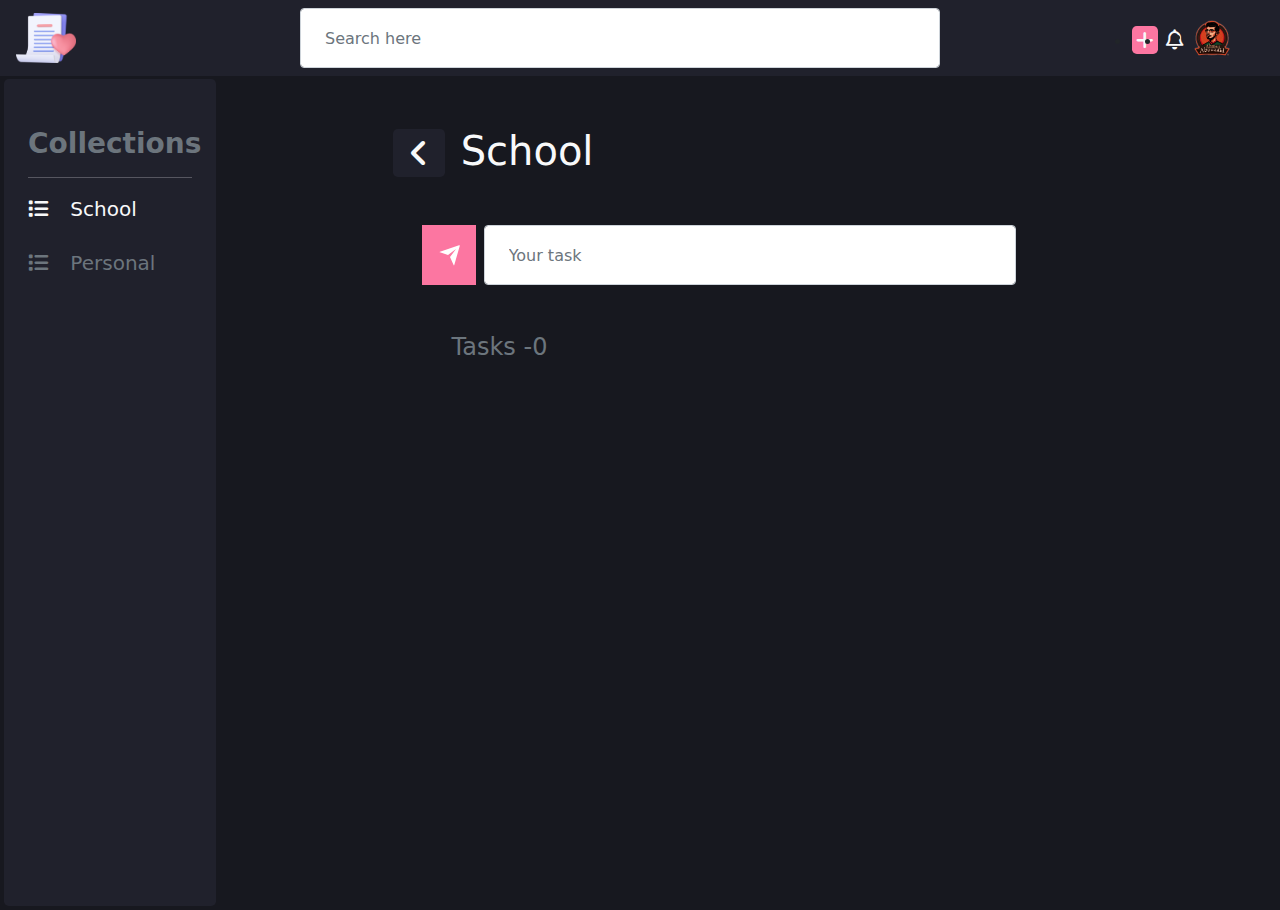
<file: index.html>
<!DOCTYPE html>
<html lang="en">

<head>
  <meta charset="UTF-8">
  <meta http-equiv="X-UA-Compatible" content="IE=edge">
  <meta name="viewport" content="width=device-width, initial-scale=1.0">
  <title>ToDo List - School - Task</title>
  <link rel="shortcut icon" href="image/logo.png" type="image/x-icon">
  <link rel="stylesheet" href="https://cdnjs.cloudflare.com/ajax/libs/font-awesome/6.3.0/css/all.min.css">

  <link rel="stylesheet" href="css/main.css">
  <link rel="stylesheet" href="css/bootstrap.min.css">
</head>

<body>
  <!-- moving nav bar -->
  <div class="w-75 vh-100 fixed-top secColor-bg pt-5 ps-4 pe-5 rounded-3 m-navBar mt-5" id="navBar">
    <h3 class="text-secondary fw-bolder mb-2">Collections</h3>
    <hr class="text-light">
    <div class="col-xl-6 col-md-4 mb-3 mt-3">
      <input type="text" placeholder="Search here" onkeyup="search(this.value)" id="search"
        class=" form form-control ps-4 input">
    </div>
    <div class=" d-flex gap-1 me-5 gap-3 mb-5">
      <li class="list-group mt-2">
        <a class="" aria-current="page" href="#"><i
            class="fa-solid fa-plus text-light fs-5 btnColor-bg p-1 border-none rounded-3 "></i></a>
      </li>

      <li class="list-group mt-2">
        <a class="" aria-current="page" href="#"> <i
            class="fa-regular fa-bell text-light fs-5 p-1  border-none rounded-3 "></i>
        </a>
      </li>
      <li class="list-group">
        <a href=""> <img class=" border-none rounded-3" src="image/pro.png" width="40px" class="" alt=""></a>
      </li>
    </div>
    <a class="text-decoration-none" href="">
      <p class="text-light fw-normal mb-4 fs-5"><i class="fa-solid fa-list me-1 text-light "></i>School</p>
    </a>
    <a class="text-decoration-none" href="personal.html">
      <p class="text-muted fw-normal mb-4 fs-5"><i class="fa-solid fa-list me-1 text-muted "></i>Personal</p>
    </a>

  </div>
  <nav class="navbar navbar-expand-lg navbar-dark secColor-bg fixed-top">
    <div class="d-flex w-100 justify-content-between align-items-center">
      <a class="navbar-brand" href="#"><img src="image/logo.png" class="ms-3 me-3" width="60px" alt=""></a>

      <button class="btn2 menu-btn" id="menu-btn">
        <div class="container">

          <label for="label-check" class="hamburger-label">
            <div class="line1"></div>
            <div class="line2"></div>
            <div class="line3"></div>
            <label></label>
          </label>
        </div>
      </button>

      <div class="col-xl-6 col-md-4 search-btn">
        <input type="text" placeholder="Search here" onkeyup="search(this.value)" id="search"
          class=" form form-control ps-4 input">
      </div>

      <div class=" d-flex gap-1 me-5 screen" style="display: none;">
        <li class="mt-2">
          <a class="" aria-current="page" href="#"><i
              class="fa-solid fa-plus text-light fs-5 btnColor-bg p-1 border-none rounded-3 "></i></a>
        </li>

        <li class="mt-2">
          <a class="" aria-current="page" href="#"> <i
              class="fa-regular fa-bell text-light fs-5 p-1  border-none rounded-3 "></i>
          </a>
        </li>
        <li>
          <a href=""> <img class=" border-none rounded-3" src="image/pro.png" width="40px" class="" alt=""></a>
        </li>
      </div>
    </div>
  </nav>
  <section class="mainColor-bg  p-1 d-flex">
    <div class="col-xl-2 col-lg-3 secColor-bg view-height rounded-3 p-4 pt-5" id="displaynone">
      <h3 class="text-secondary fw-bolder mb-2">Collections</h3>
      <hr class="text-light">

      <a class="text-decoration-none" href="">
        <p class="text-light fw-normal mb-4 fs-5"><i class="fa-solid fa-list me-3 text-light "></i> School</p>
      </a>
      <a class="text-decoration-none" href="personal.html">
        <p class="text-muted fw-normal mb-4 fs-5"><i class="fa-solid fa-list me-3 text-muted "></i> Personal</p>
      </a>


    </div>

    <div class=" m-auto  view-height  col-lg-8 col-11 rounded-3">
      <div class="col-lg-10 m-auto mt-5 col-12">
        <h1 class="text-light fw-normal "><a href="personal.html"><i
            class="fa-solid fa-angle-left text-light p-2 px-3 me-3 rounded-3 fs-2 secColor-bg"></i></a>School</h1>
        <div class="m-auto col-11">
          <div class="d-flex mt-5 gap-2 col-11">
            <!-- <button class=" text-light btn rounded-circle"><i class="fa-solid fa-plus text-light fs-2 btnColor-bg p-2 border-none rounded-pill"></i></button> -->
            <button onclick="addBtn()">
              <div class="svg-wrapper-1">
                <div class="svg-wrapper">
                  <svg height="24" width="24" viewBox="0 0 24 24" xmlns="http://www.w3.org/2000/svg">
                    <path d="M0 0h24v24H0z" fill="none"></path>
                    <path
                      d="M1.946 9.315c-.522-.174-.527-.455.01-.634l19.087-6.362c.529-.176.832.12.684.638l-5.454 19.086c-.15.529-.455.547-.679.045L12 14l6-8-8 6-8.054-2.685z"
                      fill="currentColor"></path>
                  </svg>
                </div>
              </div>
            </button>
            <div class="w-100">
              <input type="text" placeholder="Your task" id="task" class="form form-control ps-4 input">
            </div>
          </div>
        </div>
        <div class="col-lg-10 m-auto mt-5 col-12">
          <h4 class="text-secondary">Tasks -<span id="totaltasks">0</span> </h4>

          <!-- tasks  -->
          <div class="m-auto" id="taskResult">

            <!-- <div class="overflow-hidden d-flex p-3 col-11 align-items-center m-auto mt-4 position-relative"
              style="border-radius: 20px; border: solid 3px rgba(134, 134, 134,0.3);">
              <div class="content">
                <label class="checkBox">
                  <input id="ch1" type="checkbox" onclick="checkbtn()">
                  <div class="transition"></div>
                </label>
              </div>
              <div>
                <p class=" ms-5 fs-4 text-light mb-0" style="margin-bottom: 0;" id="taskText">${taskList[i].oneTask}</p><br>
                <p class=" ms-5 text-muted mt-0 mb-0">Date: <span></span></p>
                <p class=" ms-5 text-muted mt-0 mb-0">Time: <span></span></p>
              </div>

              <div class="text-end position-absolute end-10">
                <button class="text-light  ms-5" onclick="">
                  <svg viewBox="0 0 15 17.5" height="17.5" width="15" xmlns="http://www.w3.org/2000/svg" class="icon">
                    <path transform="translate(-2.5 -1.25)"
                      d="M15,18.75H5A1.251,1.251,0,0,1,3.75,17.5V5H2.5V3.75h15V5H16.25V17.5A1.251,1.251,0,0,1,15,18.75ZM5,5V17.5H15V5Zm7.5,10H11.25V7.5H12.5V15ZM8.75,15H7.5V7.5H8.75V15ZM12.5,2.5h-5V1.25h5V2.5Z"
                      id="Fill"></path>
                  </svg>
                </button>
              </div>

            </div> -->

          </div>
        </div>
      </div>

    </div>




  </section>






  <script src="https://cdn.jsdelivr.net/npm/@popperjs/core@2.9.2/dist/umd/popper.min.js"
    integrity="sha384-IQsoLXl5PILFhosVNubq5LC7Qb9DXgDA9i+tQ8Zj3iwWAwPtgFTxbJ8NT4GN1R8p"
    crossorigin="anonymous"></script>
  <script src="https://cdn.jsdelivr.net/npm/bootstrap@5.0.2/dist/js/bootstrap.min.js"
    integrity="sha384-cVKIPhGWiC2Al4u+LWgxfKTRIcfu0JTxR+EQDz/bgldoEyl4H0zUF0QKbrJ0EcQF"
    crossorigin="anonymous"></script>
  <script src="js/main.js"></script>
</body>

</html>
</file>
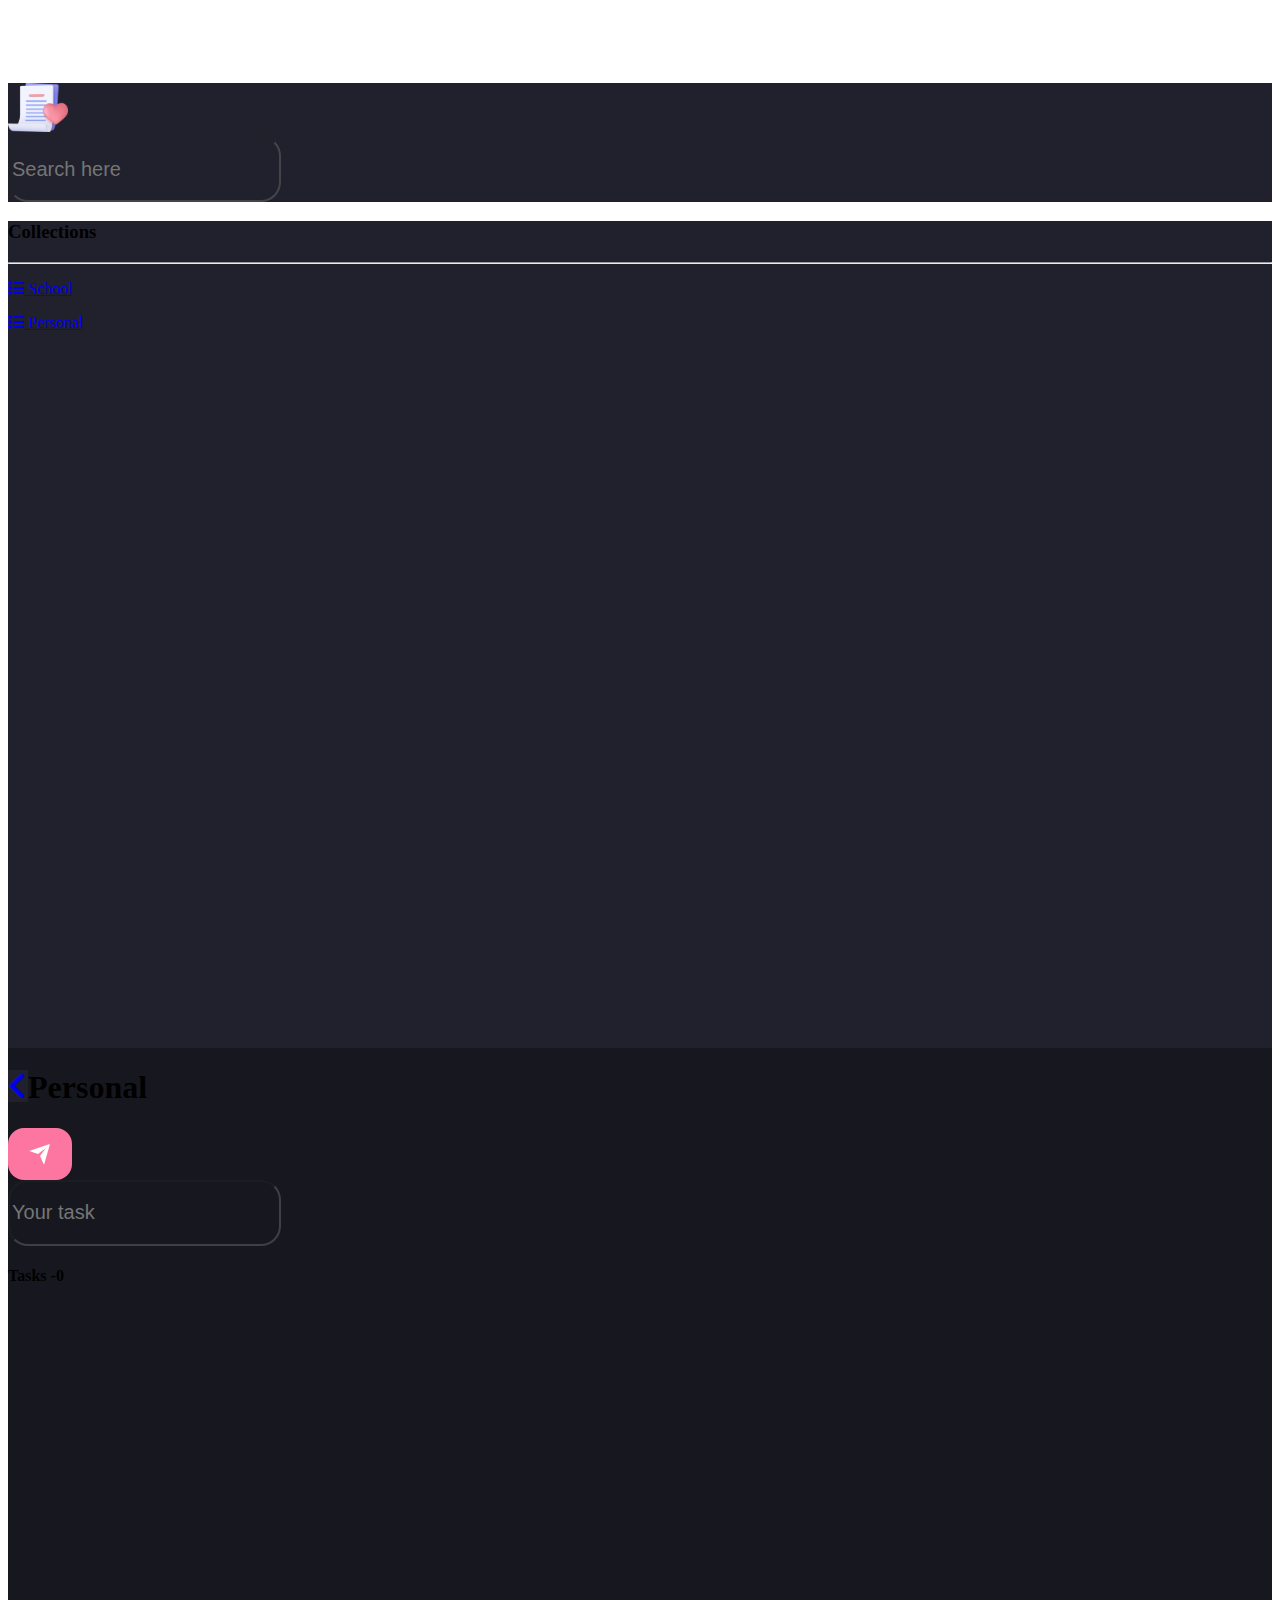
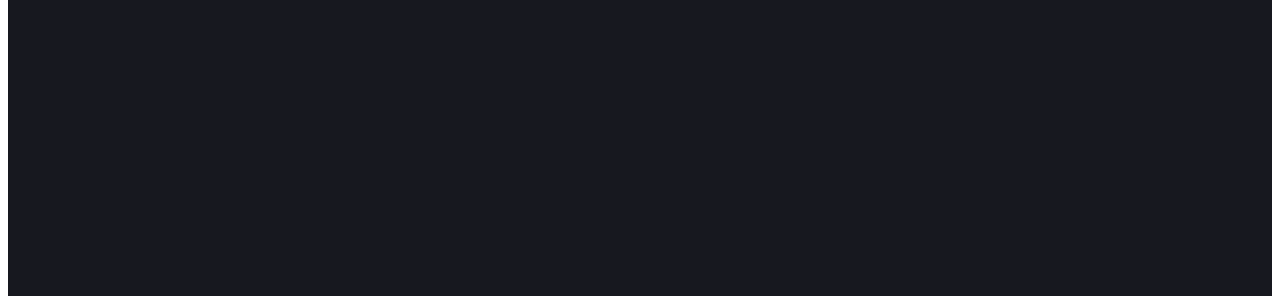
<file: personal.html>
<!DOCTYPE html>
<html lang="en">

<head>
  <meta charset="UTF-8">
  <meta http-equiv="X-UA-Compatible" content="IE=edge">
  <meta name="viewport" content="width=device-width, initial-scale=1.0">
  <title>ToDo List - Personal - Task</title>
  <link rel="shortcut icon" href="image/logo.png" type="image/x-icon">
  <link rel="stylesheet" href="https://cdnjs.cloudflare.com/ajax/libs/font-awesome/6.3.0/css/all.min.css">
  <link href="https://cdn.jsdelivr.net/npm/bootstrap@5.0.2/dist/css/bootstrap.min.css" rel="stylesheet"
    integrity="sha384-EVSTQN3/azprG1Anm3QDgpJLIm9Nao0Yz1ztcQTwFspd3yD65VohhpuuCOmLASjC" crossorigin="anonymous">
  <link rel="stylesheet" href="css/main.css">
</head>

<body>
  <!-- moving nav bar -->
  <div class="w-75 vh-100 fixed-top secColor-bg pt-5 ps-4 pe-5  rounded-3  m-navBar mt-5" id="navBar">
    <h3 class="text-secondary fw-bolder mb-2">Collections</h3>
    <hr class="text-light">
    <div class="col-xl-6 col-md-4 mb-3 mt-3">
      <input type="text" placeholder="Search here" onkeyup="search(this.value)" id="search"
        class=" form form-control ps-4 input">
    </div>
    <div class=" d-flex gap-1 me-5 gap-3 mb-5">
      <li class="list-group mt-2">
        <a class="" aria-current="page" href="#"><i
            class="fa-solid fa-plus text-light fs-5 btnColor-bg p-1 border-none rounded-3 "></i></a>
      </li>

      <li class="list-group mt-2">
        <a class="" aria-current="page" href="#"> <i
            class="fa-regular fa-bell text-light fs-5 p-1  border-none rounded-3 "></i>
        </a>
      </li>
      <li class="list-group">
        <a href=""> <img class=" border-none rounded-3" src="image/pro.png" width="40px" class="" alt=""></a>
      </li>
    </div>
    <a class="text-decoration-none" href="index.html">
      <p class="text-muted fw-normal mb-4 fs-5"><i class="fa-solid fa-list me-1 text-muted "></i>School</p>
    </a>
    <a class="text-decoration-none" href="">
      <p class="text-light fw-normal mb-4 fs-5"><i class="fa-solid fa-list me-1 text-light "></i>Personal</p>
    </a>

  </div>
  <nav class="navbar navbar-expand-lg navbar-dark secColor-bg fixed-top">
    <div class="d-flex w-100 justify-content-between align-items-center">
      <a class="navbar-brand" href="#"><img src="image/logo.png" class="ms-3 me-3" width="60px" alt=""></a>

      <button class="btn2 menu-btn" id="menu-btn">
        <div class="container">

          <label for="label-check" class="hamburger-label">
            <div class="line1"></div>
            <div class="line2"></div>
            <div class="line3"></div>
            <label></label>
          </label>
        </div>
      </button>

      <div class="col-xl-6 col-md-4 search-btn">
        <input type="text" placeholder="Search here" onkeyup="search(this.value)" id="search"
          class=" form form-control ps-4 input">
      </div>

      <div class=" d-flex gap-1 me-5 screen" style="display: none;">
        <li class="mt-2">
          <a class="" aria-current="page" href="#"><i
              class="fa-solid fa-plus text-light fs-5 btnColor-bg p-1 border-none rounded-3 "></i></a>
        </li>

        <li class="mt-2">
          <a class="" aria-current="page" href="#"> <i
              class="fa-regular fa-bell text-light fs-5 p-1  border-none rounded-3 "></i>
          </a>
        </li>
        <li>
          <a href=""> <img class=" border-none rounded-3" src="image/pro.png" width="40px" class="" alt=""></a>
        </li>
      </div>
    </div>
  </nav>
  <section class="mainColor-bg  p-1 d-flex">
    <div class="col-xl-2 col-lg-3 secColor-bg view-height rounded-3 p-4 pt-5" id="displaynone">
      <h3 class="text-secondary fw-bolder mb-2">Collections</h3>
      <hr class="text-light">

      <a class="text-decoration-none" href="index.html">
        <p class="text-muted fw-normal mb-4 fs-5"><i class="fa-solid fa-list me-3 text-muted "></i> School</p>
      </a>
      <a class="text-decoration-none" href="personal.html">
        <p class="text-light fw-normal mb-4 fs-5"><i class="fa-solid fa-list me-3 text-light "></i> Personal</p>
      </a>


    </div>

    <div class=" m-auto  view-height  col-lg-8 col-11 rounded-3">
      <div class="col-lg-10 m-auto mt-5 col-12">
        <h1 class="text-light fw-normal "><a href="index.html"><i
          class="fa-solid fa-angle-left text-light p-2 px-3 me-3 rounded-3 fs-2 secColor-bg"></i></a>Personal</h1>
        <div class="m-auto col-11">
          <div class="d-flex mt-5 gap-2 col-11">
            <!-- <button class=" text-light btn rounded-circle"><i class="fa-solid fa-plus text-light fs-2 btnColor-bg p-2 border-none rounded-pill"></i></button> -->
            <button onclick="addBtn()">
              <div class="svg-wrapper-1">
                <div class="svg-wrapper">
                  <svg height="24" width="24" viewBox="0 0 24 24" xmlns="http://www.w3.org/2000/svg">
                    <path d="M0 0h24v24H0z" fill="none"></path>
                    <path
                      d="M1.946 9.315c-.522-.174-.527-.455.01-.634l19.087-6.362c.529-.176.832.12.684.638l-5.454 19.086c-.15.529-.455.547-.679.045L12 14l6-8-8 6-8.054-2.685z"
                      fill="currentColor"></path>
                  </svg>
                </div>
              </div>
            </button>
            <div class="w-100">
              <input type="text" placeholder="Your task" id="task" class="form form-control ps-4 input">
            </div>
          </div>
        </div>
        <div class="col-lg-10 m-auto mt-5 col-12">
          <h4 class="text-secondary">Tasks -<span id="totaltasks">0</span> </h4>

          <!-- tasks  -->
          <div class="m-auto" id="taskResult">

            <!-- <div class="overflow-hidden d-flex p-3 col-11 align-items-center m-auto mt-4 position-relative"
              style="border-radius: 20px; border: solid 3px rgba(134, 134, 134,0.3);">
              <div class="content">
                <label class="checkBox">
                  <input id="ch1" type="checkbox" onclick="checkbtn()">
                  <div class="transition"></div>
                </label>
              </div>
              <div>
                <p class=" ms-5 fs-4 text-light mb-0" style="margin-bottom: 0;" id="taskText">${taskList[i].oneTask}</p><br>
                <p class=" ms-5 text-muted mt-0 mb-0">Date: <span></span></p>
                <p class=" ms-5 text-muted mt-0 mb-0">Time: <span></span></p>
              </div>

              <div class="text-end position-absolute end-10">
                <button class="text-light  ms-5" onclick="">
                  <svg viewBox="0 0 15 17.5" height="17.5" width="15" xmlns="http://www.w3.org/2000/svg" class="icon">
                    <path transform="translate(-2.5 -1.25)"
                      d="M15,18.75H5A1.251,1.251,0,0,1,3.75,17.5V5H2.5V3.75h15V5H16.25V17.5A1.251,1.251,0,0,1,15,18.75ZM5,5V17.5H15V5Zm7.5,10H11.25V7.5H12.5V15ZM8.75,15H7.5V7.5H8.75V15ZM12.5,2.5h-5V1.25h5V2.5Z"
                      id="Fill"></path>
                  </svg>
                </button>
              </div>

            </div> -->

          </div>
        </div>
      </div>

    </div>




  </section>







  <script src="https://cdn.jsdelivr.net/npm/@popperjs/core@2.9.2/dist/umd/popper.min.js"
    integrity="sha384-IQsoLXl5PILFhosVNubq5LC7Qb9DXgDA9i+tQ8Zj3iwWAwPtgFTxbJ8NT4GN1R8p"
    crossorigin="anonymous"></script>
  <script src="https://cdn.jsdelivr.net/npm/bootstrap@5.0.2/dist/js/bootstrap.min.js"
    integrity="sha384-cVKIPhGWiC2Al4u+LWgxfKTRIcfu0JTxR+EQDz/bgldoEyl4H0zUF0QKbrJ0EcQF"
    crossorigin="anonymous"></script>
  <script src="js/pers.js"></script>
</body>

</html>
</file>
<file: css/main.css>
body{
    padding-top: 75px;
}

:root{
    --mainColor:#17181f;
    --secColor:#20212c;
    --btnColor:#fc76a1;
}
.mainColor{
    color: var(--mainColor);
}
.secColor{
    color: var(--secColor);
}
.btnColor{
    color: var(--btnColor);
}
.mainColor-bg{
    background-color: var(--mainColor);
}
.secColor-bg{
    background-color: var(--secColor);
}
.btnColor-bg{
    background-color: var(--btnColor);
}
.view-height{
    
    min-height: 91.87vh;
    
}
.end-10{
  right: 10px;
}
.w-15{
    width: 15%;
}
.input{
    height: 60px;
    background-color: transparent;
    border-color: rgba(122, 122, 122, 0.414);
    border-radius: 20px;
    color: white;
    font-size: 20px;
}
.input:focus{
    background-color: transparent;
    box-shadow: none;
    border-color: white;
    color: white;
    font-size: 20px;
}
.m-navBar{
  display: none !important;
  animation-name: nav;
  animation-duration: .5s;
  
  
}
.menu-btn{
  display: none !important;

}
/* ------------------------------------------------------------------------------------- */

@media (max-width:995px) {
    #displaynone{
        display: none;
    }

}
@media (max-width:570px) {
    .m-navBar{
      display: none ;
    }
    .screen{
        display: none !important;
    }
    .menu-btn{
      display: block !important;

    }
    .search-btn{
      display: none !important;
    }
}
@media (max-width:450px) {
    p{
      font-size: 12px !important;
      margin-left: 0 !important;
    }
   
    
}
/* ------------------------------------------------------------------------------------- */


/* the check box  */
.clear {
    clear: both;
  }
  
  .checkBox {
    display: block;
    cursor: pointer;
    width: 30px;
    height: 30px;
    border: 1px solid var(--btnColor);
    border-radius: 10px;
    position: relative;
    overflow: hidden;
    box-shadow: 0px 0px 0px 2px var(--btnColor);
  }
  
  .checkBox div {
    width: 60px;
    height: 60px;
    background-color: var(--btnColor);
    top: -52px;
    left: -52px;
    position: absolute;
    transform: rotateZ(45deg);
    z-index: 100;
  }
  
  .checkBox input[type=checkbox]:checked + div {
    left: -10px;
    top: -10px;
  }
  
  .checkBox input[type=checkbox] {
    position: absolute;
    left: 50px;
    visibility: hidden;
  }
  
  .transition {
    transition: 300ms ease;
  }

/* ------------------------------------------------------------------------------------- */
  /* btn add  */
  button {
    font-family: inherit;
    font-size: 20px;
    background: var(--btnColor);
    color: white;
    padding: 0.7em 1em;
    
    display: flex;
    align-items: center;
    border: none;
    border-radius: 16px;
    overflow: hidden;
    transition: all 0.2s;
  }
  
  button span {
    display: block;
    margin-left: 0.3em;
    transition: all 0.3s ease-in-out;
  }
  
  button svg {
    display: block;
    transform-origin: center center;
    transition: transform 0.3s ease-in-out;
  }
  
  button:hover .svg-wrapper {
    animation: fly-1 0.6s ease-in-out infinite alternate;
  }
  
  button:hover svg {
    transform: translateX(0em) rotate(45deg) scale(1.1);
  }
  
  button:hover span {
    transform: translateX(5em);
  }
  
  button:active {
    transform: scale(0.95);
  }
  
  @keyframes fly-1 {
    from {
      transform: translateY(0.1em);
    }
  
    to {
      transform: translateY(-0.1em);
    }
  }



  /* ---------------------------------------------------------------------------------  */
.animation{
  animation-name: anim;
  animation-duration: .5s;
}
  
@keyframes anim {
  from{
    transform: translateY(-20px);
  }
  to{
    transform: translateY(0px);
  }
}
@keyframes nav {
  from{
    transform: translateX(-300px);
  }
  to{
    transform: translateX(0px);
  }
}


/* ------------------------------------------------------------------------------------- */
/* delete icon  */
.btn1 {
  background-color: #ff83aa;
  position: relative;
  border: none;
  
}

.btn1::after {
  content: 'delete';
  position: absolute;
  top: -130%;
  left: 50%;
  transform: translateX(-50%);
  width: fit-content;
  height: fit-content;
  background-color: rgb(168, 7, 7);
  padding: 4px 8px;
  border-radius: 5px;
  transition: .2s linear;
  transition-delay: .2s;
  color: white;
  text-transform: uppercase;
  font-size: 12px;
  opacity: 0;
  visibility: hidden;
}

.icon {
  transform: scale(1.2);
  transition: .2s linear;
}

.btn1:hover > .icon {
  transform: scale(1.5);
}

.btn1:hover > .icon path {
  fill: rgb(168, 7, 7);
}

.btn1:hover::after {
  visibility: visible;
  opacity: 1;
  top: -160%;
}



/* ------------------------------------------------------------------------------------- */
/* menu icon  */

.btn2{
  background-color: transparent !important;

}
.label-check {
  display: none;
}

.hamburger-label {
  width: 30px;
  height: 30px;
  display: block;
  cursor: pointer;
  background-color: transparent !important;
}

.hamburger-label div {
  width: 70px;
  height: 3px;
  background-color: #fff;
  position: absolute;
  width: 40px;

}

.line1 {
  transition: all .3s;
}

.line2 {
  margin: 14px 0 0 0;
  transition: 0.3s;
}

.line3 {
  margin: 28px 0 0 0;
  transition: 0.3s;
}
/* ------------------------------------------------------------------------------------- */


/* need for js  */

.d-none{
  display: none !important;
}
.d-block{
  display: block !important;
}
</file>
